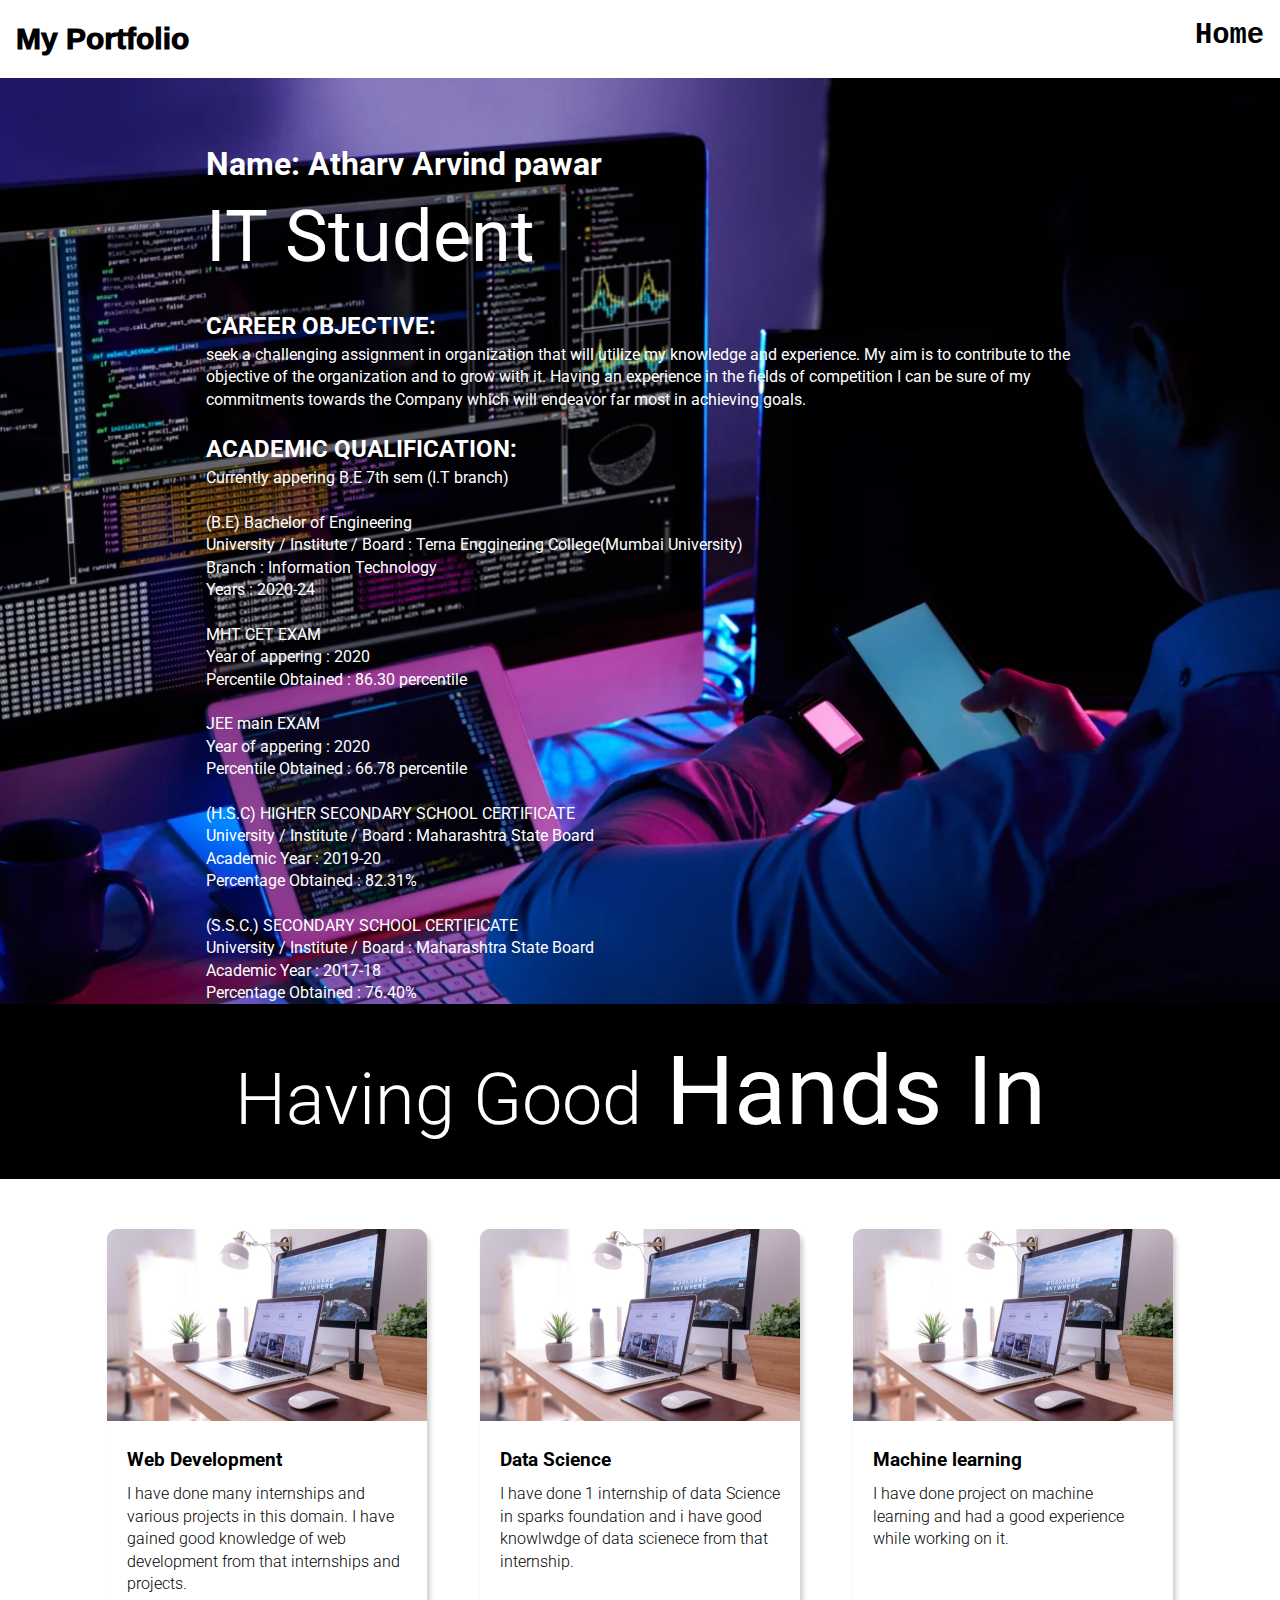
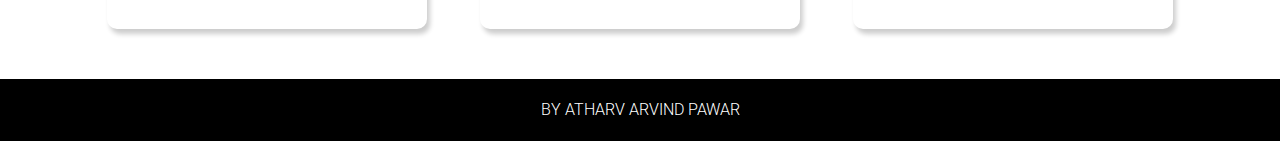
<file: index1.html>
<!DOCTYPE html>
<html lang="en">
  <head>
    <meta charset="UTF-8" />
    <meta http-equiv="X-UA-Compatible" content="IE=edge" />
    <meta name="viewport" content="width=device-width, initial-scale=1.0" />
    <title>porfolia(About Me)</title>
    <link rel="stylesheet" href="style1.css" />
  </head>
  <body>
    <header>
      <nav class="container">
        <div class="logo" style="font-size:30px;font-family: 'Gill Sans', 'Gill Sans MT', Calibri, 'Trebuchet MS', sans-serif;"><b>My Portfolio</b></div>
        <ul>
          <a href="index.html" style="font-family: 'Courier New', Courier, monospace;">
            <li><b>Home</b></li>
          </a>
        </ul>
      </nav>
    </header>
    <section class="hero_section">
      <div class="text_container">
        <a href="index.html" style="text-decoration: none;color:white"> <h1>Name: Atharv Arvind pawar</h1></a></h2>
        <h1 class="lg_text">IT Student</h1>
        <br>
        <h2>CAREER OBJECTIVE:</h2>
        <p><b> seek a challenging assignment in organization that will utilize my knowledge and experience. My aim is to contribute to the objective of the organization and to grow with it. Having an experience in the fields of competition I can be sure of my commitments towards the Company which will endeavor far most in achieving goals.</b></p>
        <br>
        <h2>ACADEMIC QUALIFICATION:</h2>
        <p><b>  	Currently appering B.E 7th sem (I.T branch)
<br><br>
          (B.E) Bachelor of Engineering  <br>
         University / Institute / Board 	:	Terna  Engginering College(Mumbai University)  <br>
                      Branch 	                                            :	Information Technology <br>
         Years			               :	2020-24
          <br>
       <br>
          MHT CET EXAM <br>
                       Year of appering                           :         2020  <br>
                       Percentile Obtained		:          86.30 percentile   <br>
       <br>
       
          JEE main EXAM  <br>
                     Year of appering                             :          2020 <br>
                     Percentile Obtained		:           66.78 percentile <br>
       <br>
           (H.S.C) HIGHER SECONDARY SCHOOL CERTIFICATE <br>
         University / Institute / Board 	:	Maharashtra State Board <br>
         Academic Year			:	2019-20  <br>
       Percentage Obtained		:              82.31% <br>
       <br>
          (S.S.C.) SECONDARY SCHOOL CERTIFICATE <br>
         University / Institute / Board 	:	Maharashtra State Board <br>
         Academic Year			:	2017-18	<br>
       Percentage Obtained		:	76.40% <br>
       </b></p>
      </div>
    </section>
    <section class="black_box">
      <h2>Having Good<span> Hands In</span></h2>
    </section>
    <section class="work">
      <div class="grid_item">
        <div class="card">
          <div class="image_container">
            <img src="images/web.png" alt="web development" />
          </div>
          <div class="card_content">
            <h3>Web Development</h3>
            <p>
              I have done many internships and various projects in this domain. I have gained good knowledge of web development from that internships and projects. 
            </p>
          </div>
        </div>
      </div>
      <div class="grid_item">
        <div class="card">
          <div class="image_container">
            <img src="images/web.png" alt="Data science" style="width:100% ;">
          </div>
          <div class="card_content">
            <h3>Data Science</h3>
            <p>
              I have done 1 internship of data Science in sparks foundation and i have good knowlwdge of data scienece from that internship.
            </p>
          </div>
        </div>
      </div>
      <div class="grid_item">
        <div class="card">
          <div class="image_container">
            <img src="images/web.png" alt="machine learning" />
          </div>
          <div class="card_content">
            <h3>Machine learning</h3>
            <p>
              I have done project on machine learning and had a good experience while working on it.
            </p>
          </div>
        </div>
      </div>
    </section>
   
    <footer> By Atharv arvind pawar</footer>
  </body>
</html>
</file>
<file: style1.css>
@import url("https://fonts.googleapis.com/css2?family=Roboto:ital,wght@0,100;0,300;0,400;0,500;0,700;0,900;1,100;1,300;1,400;1,500;1,700;1,900&display=swap");
* {
  margin: 0;
  padding: 0;
  box-sizing: border-box;
}

:root {
  --lighting-color: #ffffff;
  --dark-color: #0a4364;
  --darker-color: #063352;
  --secondary-color: #177afc;
}

html,
body {
  line-height: 1.4;
  font-weight: 300;
  font-family: "Roboto", sans-serif;
}

.container {
  max-width: 1300px;
  margin: 0 auto;
}
a {
  text-decoration: none;
  color: rgb(0, 0, 0);
}
ul {
  list-style: none;
}
header {
  background: rgb(255, 255, 255);
}

.logo {
  font-size: 2rem;
  font-weight: 1000;
}

nav {
  display: flex;
  justify-content: space-between;
  align-items: center;
  padding: 1rem;
}
nav ul {
  display: flex;
  gap: 1rem;
  font-style: bold;
  font-family: 'Times New Roman', Times, serif;
  font-weight: 400;
}
nav li {
  font-size: 1.8rem;
  border-bottom: 0.4rem transparent solid;
  transition: 0.3s ease-in-out;
}
nav li:hover {
  border-bottom: 0.4rem var(--secondary-color) solid;
  transition: 0.3s ease-in-out;
}

.hero_section {
  background-image: url(images/developer.webp);
  min-height: 100vh;
  background-position: center;
  background-size: cover;
  background-repeat: no-repeat;
}
.text_container {
  color: white;
  max-width: 900px;
  margin: 0 auto;
  padding-top: 64px;
  padding-left: 16px;
}
.lg_text {
  font-size: 72px;
  font-weight: 400;
}
.black_box {
  background-color: #000;
  padding: 20px;
}
.black_box h2 {
  font-size: 72px;
  color: white;
  text-align: center;
  font-weight: 300;
}

.black_box h2 span {
  font-weight: 400;
  font-size: 96px;
}
.work {
  display: grid;
  gap: 20px;
  grid-template-columns: repeat(auto-fit, minmax(320px, 1fr));

  max-width: 1100px;
  margin: 50px auto;
}
.grid_item {
  display: flex;
  justify-content: center;
  align-items: center;
}
.card {
  max-width: 320px;
  height: 400px;
  border-radius: 10px;
  box-shadow: 3px 5px 5px rgba(1, 1, 1, 0.2);
  transition: 0.2s ease-in-out;
}
.card:hover {
  transform: scale(1.04);
  box-shadow: 3px 5px 5px rgba(1, 1, 1, 0.3);
  transition: 0.2s ease-in-out;
}
.card_content {
  padding: 20px;
}
.card_content h3 {
  margin-bottom: 10px;
}
.bottom_section {
  display: flex;
}
.contact {
  background-color: #2346df;
}
.about {
  background-color: #009df8;
}

.contact,
.about {
  min-height: 300px;
  padding: 32px;
  color: white;
}
.about h2,
.contact h2 {
  font-size: 64px;
  font-weight: 300;
}
.about p,
.contact p {
  margin-bottom: 20px;
}

footer {
  text-align: center;
  text-transform: uppercase;
  background-color: #000;
  padding: 20px;
  color: white;
}
@media (max-width: 786px) {
  .hero_section {
    min-height: 50vh;
  }
  .text_container {
    padding: 10px 0;
    text-align: center;
  }
  .lg_text {
    font-size: 32px;
  }
  .black_box h2 {
    font-size: 24px;
  }
  .black_box h2 span {
    font-weight: 400;
    font-size: 32px;
  }
  .bottom_section {
    flex-direction: column;
  }
  h1 {
    font-size: 32px;
  }
  .about h2,
  .contact h2 {
    font-size: 32px;
  }
}
</file>
